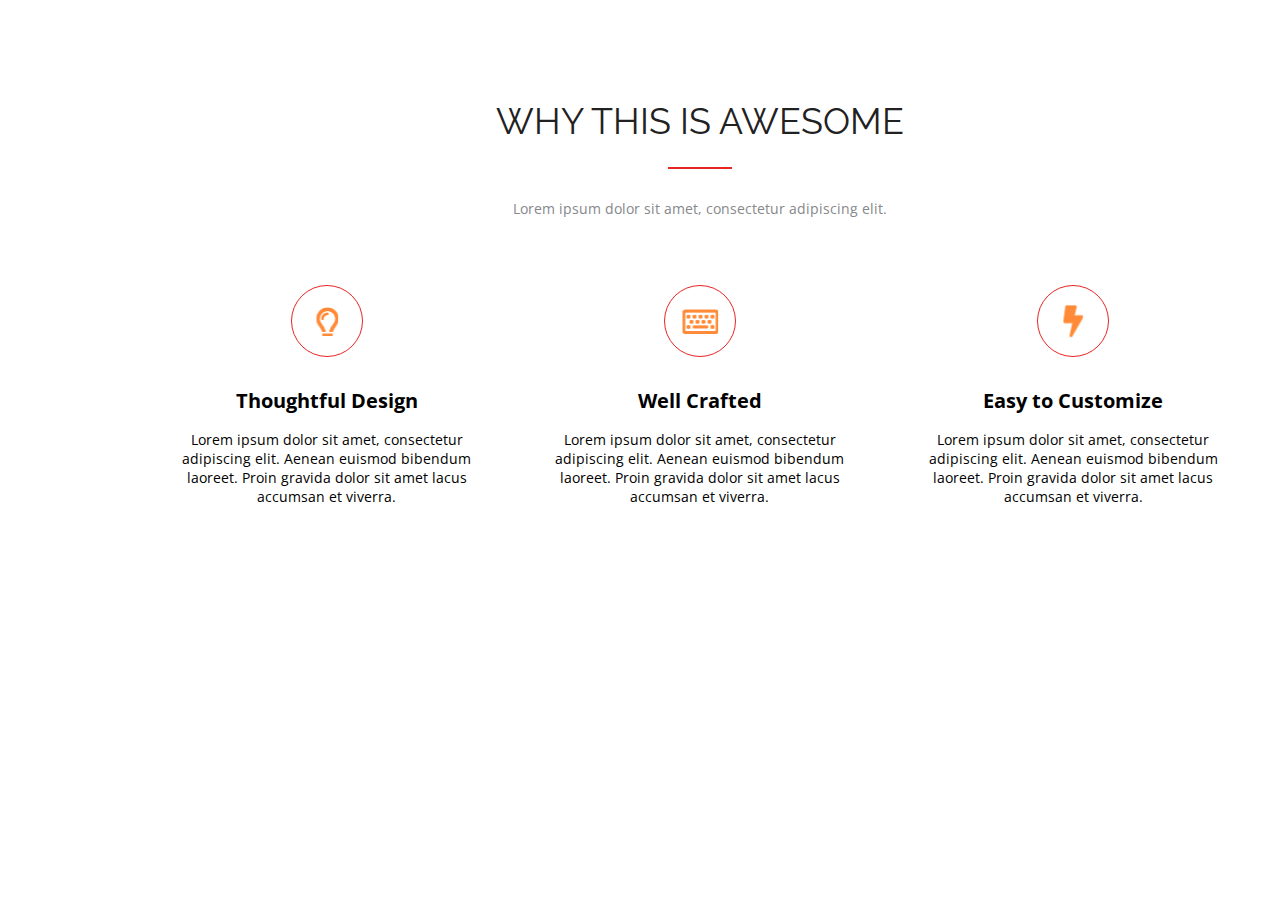
<file: lesson2/index.html>
<!DOCTYPE html>
<html lang="en">
<head>
    <meta charset="UTF-8">
    <meta http-equiv="X-UA-Compatible" content="IE=edge">
    <meta name="viewport" content="width=device-width, initial-scale=1.0">
    <title>Lesson 2</title>
    <link rel="preconnect" href="https://fonts.gstatic.com">
    <link href="https://fonts.googleapis.com/css2?family=Open+Sans:wght@400;700&family=Raleway&display=swap" rel="stylesheet">
    <link rel="stylesheet" href="styles.css">
</head>
<body>
    <section>
        <h2 class="heading">WHY THIS IS AWESOME</h2>
        <div class="line">
        </div>
        <div class="h_description">
            Lorem ipsum dolor sit amet, consectetur adipiscing elit.
        </div>
        <div class="tile-wrapper">
            <div class="tile">
                <div class="tile_img">
                    <img src="assets/img1.svg" alt="Лампочка.jpg">
                </div>
                <h3 class="tile_heading">Thoughtful Design</h3>
                <div>
                    <div class="tile_description">Lorem ipsum dolor sit amet, consectetur adipiscing 
                        elit. Aenean euismod bibendum laoreet. Proin gravida  dolor sit amet lacus accumsan et viverra.
                    </div>
                </div>
            </div>        
            <div class="tile">
                <div class="tile_img">
                    <img src="assets/img2.svg" alt="Клавиатура.jpg">
                </div>
                <h3 class="tile_heading">Well Crafted</h3>
                <div>
                    <div class="tile_description">Lorem ipsum dolor sit amet, consectetur adipiscing 
                        elit. Aenean euismod bibendum laoreet. Proin gravida  dolor sit amet lacus accumsan et viverra.
                    </div>
                </div>
            </div>        
            <div class="tile">
                <div class="tile_img">
                    <img src="assets/img3.svg" alt="Молния.jpg">
                </div>
                <h3 class="tile_heading">Easy to Customize</h3>
                <div>
                    <div class="tile_description">Lorem ipsum dolor sit amet, consectetur adipiscing 
                        elit. Aenean euismod bibendum laoreet. Proin gravida  dolor sit amet lacus accumsan et viverra.
                    </div>
                </div>
            </div>
        </div>        
    </section>
</body>
</html>
</file>
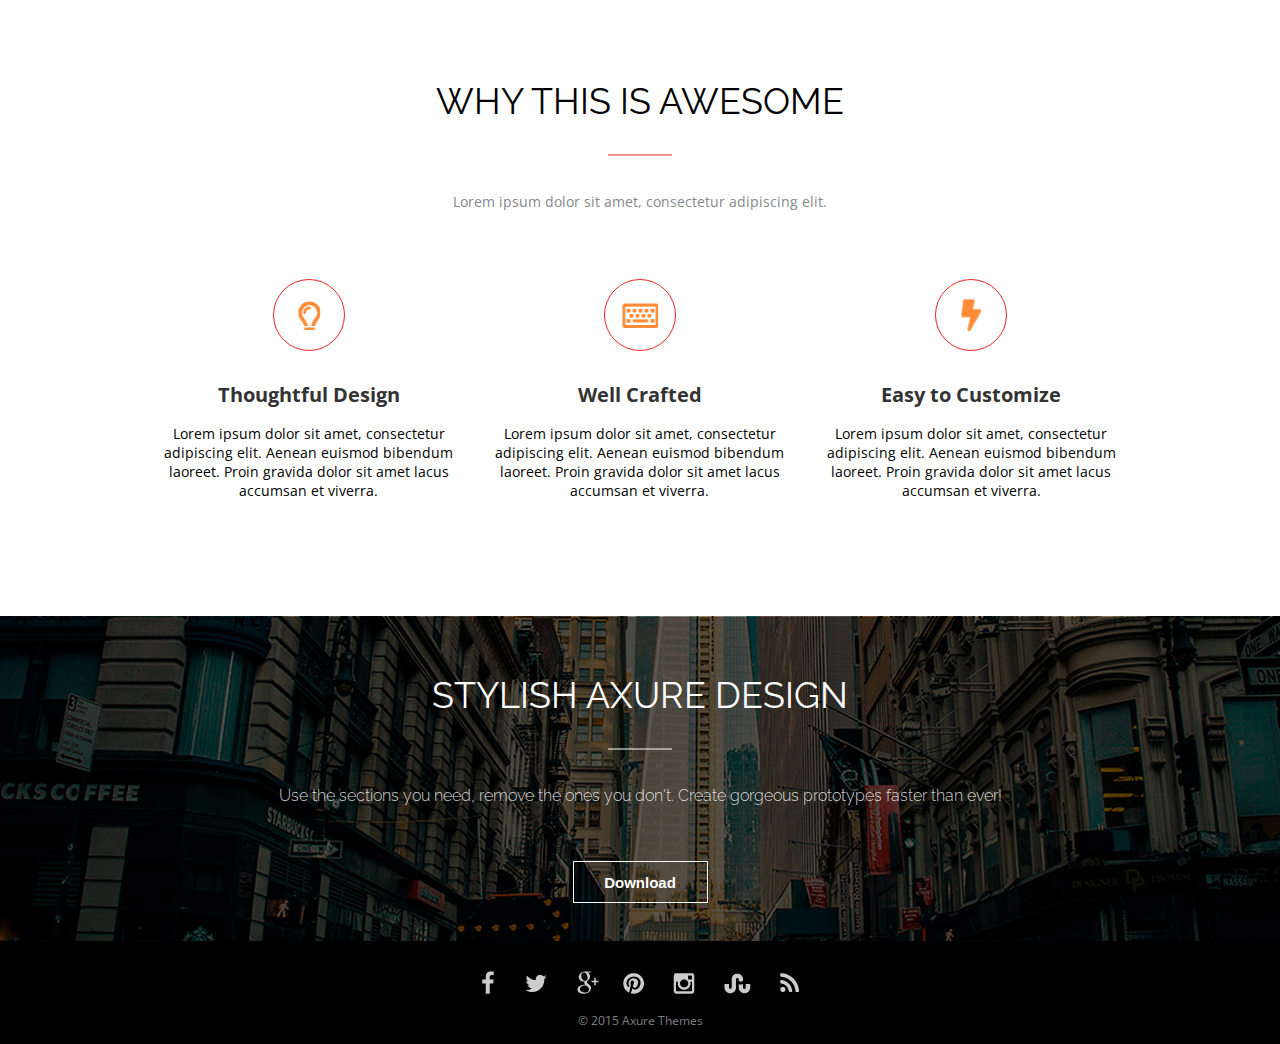
<file: lesson3.1/index.html>
<!DOCTYPE html>
<html lang="en">
<head>
    <meta charset="UTF-8">
    <meta http-equiv="X-UA-Compatible" content="IE=edge">
    <meta name="viewport" content="width=device-width, initial-scale=1.0">
    <title>Lesson 3</title>
    <link rel="preconnect" href="https://fonts.gstatic.com">
    <link href="https://fonts.googleapis.com/css2?family=Open+Sans:wght@300;400;600;700&amp;family=Raleway&amp;display=swap" rel="stylesheet">
    <link rel="stylesheet" href="styles.css">
</head>
<body>
    <main>
        <section class="tileSec flexColumnContainer">
            <h2 class="heading dark">WHY THIS IS AWESOME</h2>
            <div class="headingDescrip">Lorem ipsum dolor sit amet, consectetur adipiscing elit.</div>
            <div class="tileWrapper">
                <div class="tile flexColumnContainer">
                    <div class="tileImg">
                        <img src="assets/lamp.svg" alt="Lamp">
                    </div>
                    <h3 class="tileHeading">Thoughtful Design</h3>
                    <div class="tileDescrip">Lorem ipsum dolor sit amet, consectetur adipiscing 
                        elit. Aenean euismod bibendum laoreet. Proin gravida  dolor sit amet lacus accumsan et viverra.</div>
                </div>
                <div class="tile flexColumnContainer">
                    <div class="tileImg">
                        <img src="assets/keyboard.svg" alt="Keyboard">
                    </div>
                    <h3 class="tileHeading">Well Crafted</h3>
                    <div class="tileDescrip">Lorem ipsum dolor sit amet, consectetur adipiscing 
                        elit. Aenean euismod bibendum laoreet. Proin gravida  dolor sit amet lacus accumsan et viverra.</div>
                </div>
                <div class="tile flexColumnContainer">
                    <div class="tileImg">
                        <img src="assets/lightning.svg" alt="Lightning">
                    </div>
                    <h3 class="tileHeading">Easy to Customize</h3>
                    <div class="tileDescrip">Lorem ipsum dolor sit amet, consectetur adipiscing 
                        elit. Aenean euismod bibendum laoreet. Proin gravida  dolor sit amet lacus accumsan et viverra.</div>
                </div>                
            </div>
        </section>   
        <section class="downloadSection flexColumnContainer">
            <h2 class="heading light">STYLISH AXURE DESIGN</h2>
            <div class="headingDescrip">Use the sections you need, remove the ones you don't.  Create gorgeous prototypes faster than ever!</div>            
            <button class="downloadBtn">Download</button>            
        </section>
    </main>
    <footer class="flexColumnContainer">
        <img src="assets/social__icons.svg" alt="Social icons">
        <div class="copyright">© 2015 Axure Themes</div>
    </footer>
    
</body>
</html>
</file>
<file: lesson2/styles.css>
html{
    font-family: 'Open Sans', sans-serif;
    font-size: 14px;
}
*{
    margin: 0;
    padding: 0;    
}
section{
    width: 1400px;
    margin: 0 auto;
}
.heading{
    text-align:center;
    margin-top: 100px;
    font-family: 'Raleway', sans-serif;
    font-size:36px;
    color: #212121;
    font-weight: 400;
}
.line{
    width: 64px;
    margin: 25px auto 0;
    border-top: 2px solid #E72424;
}
.h_description{
    text-align: center;
    color: #86878B;
    margin-top: 30px;
}
.tile-wrapper{
    margin: 67px auto 0;
    width: 80%;
    font-size: 0;
}
.tile{
    width: calc(100%/3);    
    display: inline-block;
}
.tile_img{
    margin:0 auto;
    height: 70px;
    width: 70px;
    border: 1px solid #E72424;
    border-radius: 50%;
    position: relative;
}
.tile_img img{
    position: absolute;
    top: 50%;
    left: 50%;
    transform: translateY(-50%) translateX(-50%);
}
.tile_heading{
    font-size: 20px;
    font-weight: bold;
    text-align: center;
    margin-top: 30px;
    font-weight: 700;
}
.tile_description{
    text-align: center;
    margin-top: 16px;
    padding: 0 16px 0;
    font-size: 14px;
    font-weight: 400;
}
</file>
<file: lesson3.1/styles.css>
*{
    margin: 0;
    padding: 0;
}
html{
    font-family: 'Open Sans', serif;
    font-size: 14px;
}
main,
footer{
    max-width: 1400px;
    margin: 0 auto;
}
.tileSec{
    padding: 80px 143px 116px;
}
.flexColumnContainer{
    display: flex;
    flex-direction: column;
    align-items: center;
}
.heading{
    font-family: 'Raleway', serif;
    font-size: 36px;
    position: relative;
    font-weight: 400;
}
.heading::after{
    content: '';
    position: absolute;
    bottom: -34px;
    left: 50%;
    transform: translateX(-50%) translateY(-50%);
    width: 64px;
    height: 1px;
}
.light{
    color: #ffffff;
}
.heading.dark::after {
    background: #E72424;
}
.heading.light::after{
    background: #ffffff;
}
.headingDescrip{
    margin-top: 70px;
    color: #86878B;
}
.light + .headingDescrip{
    font-family: 'Raleway', serif;
    font-size: 16px;
    font-weight: 300;
    color: rgba(255, 255, 255, 0.8);
}
.tileWrapper{
    display: flex;
    justify-content: space-between;
    margin-top: 68px;
    width: 100%;
}
.tile{
    width: 350px;
}
.tileImg{
    border: 1px solid #E72424;
    border-radius: 50%;
    position: relative;
    width: 70px;
    height: 70px;
}
.tileImg img{
    position: absolute;
    top: 50%;
    left: 50%;
    transform: translateX(-50%) translateY(-50%);
}
.tileHeading{
   font-size: 20px;
   color: #333333; 
   margin-top: 30px;
}
.tileDescrip{
    text-align: center;
    margin-top: 16px;
}
.downloadSection{
    background-image: url("assets/dawnloadSectionBackground.svg"); 
    padding: 58px 0 38px;    
    position: relative;
}
.downloadSection::after{
    content: '';
    background: rgba(0, 0, 0, .65);
    position: absolute;
    left: 50%;
    top: 50%;
    transform: translateX(-50%) translateY(-50%);
    width: 100%;
    height: 100%;
}
.downloadSection *{
    z-index: 1;
}
.downloadBtn{
    border: 1px solid #ffffff;
    border-radius: 0;
    background: rgba(0, 0, 0, 0);
    color: #ffffff;
    width: 135px;
    height: 42px;
    margin-top: 56px;
    font-size: 15px;
    font-weight: 600;
}
footer{
    background-color: #000000;
    padding: 30px 0 15px;
}
.copyright{
    margin-top: 18px;
    font-size: 12px;
    color: rgba(255, 255, 255, 0.5);
}
</file>
